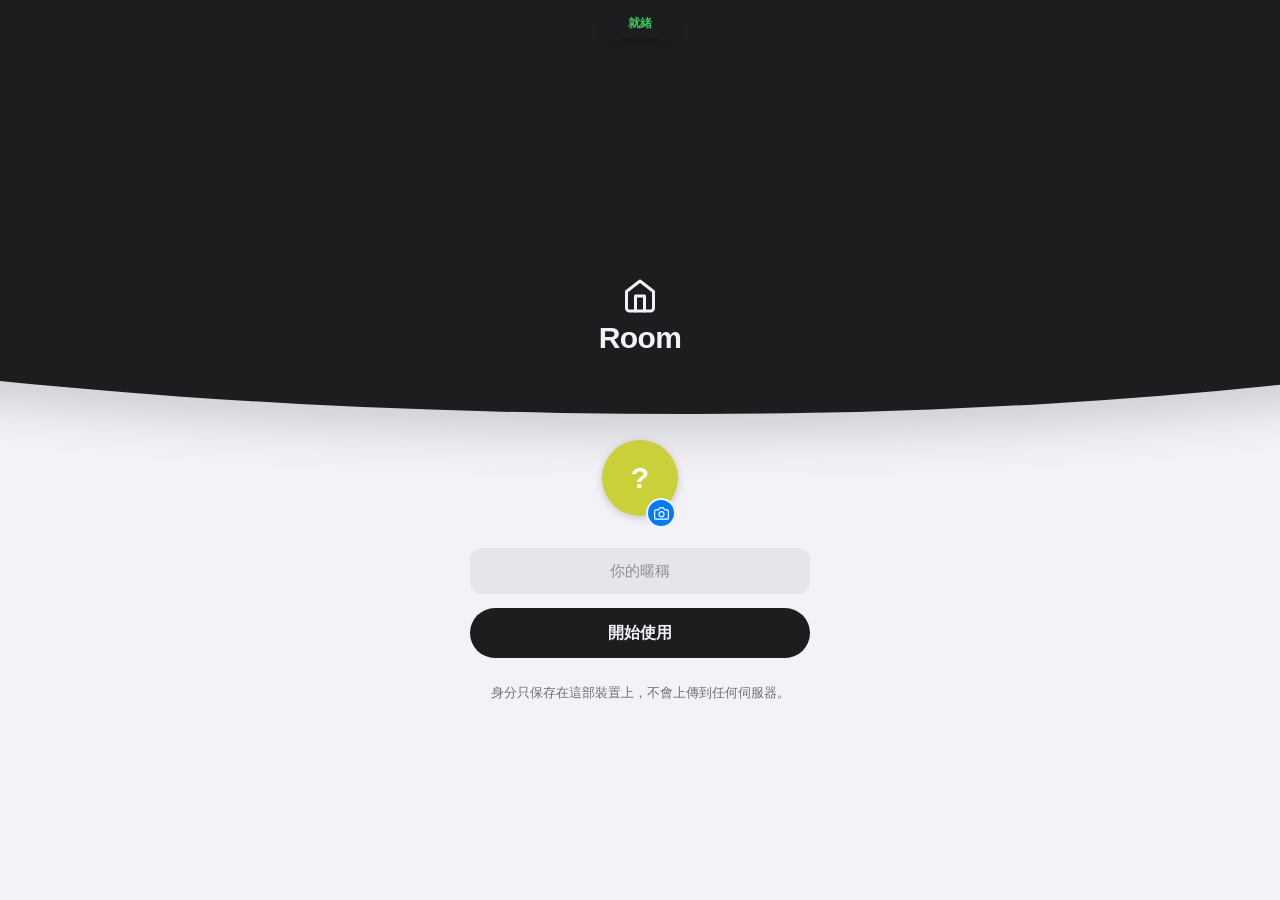
<file: public/index.html>
<!DOCTYPE html>
<html lang="zh-Hant">
<head>
  <meta charset="UTF-8">
  <meta name="viewport" content="width=device-width, initial-scale=1, viewport-fit=cover">
  <meta name="theme-color" content="#f5f6f8">
  <meta name="description" content="私密語音／螢幕分享房間：房間碼＋密碼加入，WebRTC 點對點加密，支援文字聊天與檔案傳送">
  <title>Room — 私密語音・螢幕分享・文字聊天</title>
  <link rel="icon" href="data:image/svg+xml,<svg xmlns='http://www.w3.org/2000/svg' viewBox='0 0 100 100'><text y='.9em' font-size='90'>🏠</text></svg>">
  <link rel="stylesheet" href="./css/style.css?v=20261023">
</head>
<body>

  <!-- SVG 圖示（feather 風格描邊，跟隨 currentColor） -->
  <svg xmlns="http://www.w3.org/2000/svg" style="display:none" aria-hidden="true">
    <symbol id="i-home" viewBox="0 0 24 24"><path d="M3 9l9-7 9 7v11a2 2 0 0 1-2 2H5a2 2 0 0 1-2-2z"/><polyline points="9 22 9 12 15 12 15 22"/></symbol>
    <symbol id="i-shield" viewBox="0 0 24 24"><path d="M12 22s8-4 8-10V5l-8-3-8 3v7c0 6 8 10 8 10z"/><polyline points="9 11.5 11.2 13.7 15.5 9.5"/></symbol>
    <symbol id="i-zap" viewBox="0 0 24 24"><polygon points="13 2 3 14 12 14 11 22 21 10 12 10 13 2"/></symbol>
    <symbol id="i-chat" viewBox="0 0 24 24"><path d="M21 15a2 2 0 0 1-2 2H7l-4 4V5a2 2 0 0 1 2-2h14a2 2 0 0 1 2 2z"/></symbol>
    <symbol id="i-mic" viewBox="0 0 24 24"><path d="M12 1a3 3 0 0 0-3 3v8a3 3 0 0 0 6 0V4a3 3 0 0 0-3-3z"/><path d="M19 10v2a7 7 0 0 1-14 0v-2"/><line x1="12" y1="19" x2="12" y2="23"/></symbol>
    <symbol id="i-mic-off" viewBox="0 0 24 24"><line x1="1" y1="1" x2="23" y2="23"/><path d="M9 9v3a3 3 0 0 0 5.12 2.12M15 9.34V4a3 3 0 0 0-5.94-.6"/><path d="M17 16.95A7 7 0 0 1 5 12v-2m14 0v2a7 7 0 0 1-.11 1.23"/><line x1="12" y1="19" x2="12" y2="23"/></symbol>
    <symbol id="i-screen" viewBox="0 0 24 24"><rect x="2" y="3" width="20" height="14" rx="2" ry="2"/><line x1="8" y1="21" x2="16" y2="21"/><line x1="12" y1="17" x2="12" y2="21"/></symbol>
    <symbol id="i-leave" viewBox="0 0 24 24"><path d="M9 21H5a2 2 0 0 1-2-2V5a2 2 0 0 1 2-2h4"/><polyline points="16 17 21 12 16 7"/><line x1="21" y1="12" x2="9" y2="12"/></symbol>
    <symbol id="i-settings" viewBox="0 0 24 24"><line x1="4" y1="21" x2="4" y2="14"/><line x1="4" y1="10" x2="4" y2="3"/><line x1="12" y1="21" x2="12" y2="12"/><line x1="12" y1="8" x2="12" y2="3"/><line x1="20" y1="21" x2="20" y2="16"/><line x1="20" y1="12" x2="20" y2="3"/><line x1="1" y1="14" x2="7" y2="14"/><line x1="9" y1="8" x2="15" y2="8"/><line x1="17" y1="16" x2="23" y2="16"/></symbol>
    <symbol id="i-copy" viewBox="0 0 24 24"><rect x="9" y="9" width="13" height="13" rx="2" ry="2"/><path d="M5 15H4a2 2 0 0 1-2-2V4a2 2 0 0 1 2-2h9a2 2 0 0 1 2 2v1"/></symbol>
    <symbol id="i-users" viewBox="0 0 24 24"><path d="M17 21v-2a4 4 0 0 0-4-4H5a4 4 0 0 0-4 4v2"/><circle cx="9" cy="7" r="4"/><path d="M23 21v-2a4 4 0 0 0-3-3.87"/><path d="M16 3.13a4 4 0 0 1 0 7.75"/></symbol>
    <symbol id="i-clip" viewBox="0 0 24 24"><path d="M21.44 11.05l-9.19 9.19a6 6 0 0 1-8.49-8.49l9.19-9.19a4 4 0 0 1 5.66 5.66l-9.2 9.19a2 2 0 0 1-2.83-2.83l8.49-8.48"/></symbol>
    <symbol id="i-send" viewBox="0 0 24 24"><line x1="22" y1="2" x2="11" y2="13"/><polygon points="22 2 15 22 11 13 2 9 22 2"/></symbol>
    <symbol id="i-download" viewBox="0 0 24 24"><path d="M21 15v4a2 2 0 0 1-2 2H5a2 2 0 0 1-2-2v-4"/><polyline points="7 10 12 15 17 10"/><line x1="12" y1="15" x2="12" y2="3"/></symbol>
    <symbol id="i-x" viewBox="0 0 24 24"><line x1="18" y1="6" x2="6" y2="18"/><line x1="6" y1="6" x2="18" y2="18"/></symbol>
    <symbol id="i-file" viewBox="0 0 24 24"><path d="M14 2H6a2 2 0 0 0-2 2v16a2 2 0 0 0 2 2h12a2 2 0 0 0 2-2V8z"/><polyline points="14 2 14 8 20 8"/><line x1="16" y1="13" x2="8" y2="13"/><line x1="16" y1="17" x2="8" y2="17"/></symbol>
    <symbol id="i-image" viewBox="0 0 24 24"><rect x="3" y="3" width="18" height="18" rx="2" ry="2"/><circle cx="8.5" cy="8.5" r="1.5"/><polyline points="21 15 16 10 5 21"/></symbol>
    <symbol id="i-maximize" viewBox="0 0 24 24"><path d="M8 3H5a2 2 0 0 0-2 2v3m18 0V5a2 2 0 0 0-2-2h-3m0 18h3a2 2 0 0 0 2-2v-3M3 16v3a2 2 0 0 0 2 2h3"/></symbol>
    <symbol id="i-arrow-down" viewBox="0 0 24 24"><line x1="12" y1="5" x2="12" y2="19"/><polyline points="19 12 12 19 5 12"/></symbol>
    <symbol id="i-plus" viewBox="0 0 24 24"><line x1="12" y1="5" x2="12" y2="19"/><line x1="5" y1="12" x2="19" y2="12"/></symbol>
    <symbol id="i-login" viewBox="0 0 24 24"><path d="M15 3h4a2 2 0 0 1 2 2v14a2 2 0 0 1-2 2h-4"/><polyline points="10 17 15 12 10 7"/><line x1="15" y1="12" x2="3" y2="12"/></symbol>
    <symbol id="i-sun" viewBox="0 0 24 24"><circle cx="12" cy="12" r="4"/><line x1="12" y1="1" x2="12" y2="4"/><line x1="12" y1="20" x2="12" y2="23"/><line x1="4.2" y1="4.2" x2="6.3" y2="6.3"/><line x1="17.7" y1="17.7" x2="19.8" y2="19.8"/><line x1="1" y1="12" x2="4" y2="12"/><line x1="20" y1="12" x2="23" y2="12"/><line x1="4.2" y1="19.8" x2="6.3" y2="17.7"/><line x1="17.7" y1="6.3" x2="19.8" y2="4.2"/></symbol>
    <symbol id="i-moon" viewBox="0 0 24 24"><path d="M21 12.8A9 9 0 1 1 11.2 3a7 7 0 0 0 9.8 9.8z"/></symbol>
    <symbol id="i-user" viewBox="0 0 24 24"><path d="M20 21v-2a4 4 0 0 0-4-4H8a4 4 0 0 0-4 4v2"/><circle cx="12" cy="7" r="4"/></symbol>
    <symbol id="i-camera" viewBox="0 0 24 24"><path d="M23 19a2 2 0 0 1-2 2H3a2 2 0 0 1-2-2V8a2 2 0 0 1 2-2h4l2-3h6l2 3h4a2 2 0 0 1 2 2z"/><circle cx="12" cy="13" r="4"/></symbol>
  </svg>

  <!-- ================= 登入（身分識別）================= -->
  <div id="view-login" class="view">
    <div class="login-blob">
      <svg class="ico"><use href="#i-home"/></svg>
      <span class="login-word">Room</span>
    </div>
    <div class="login-card">

      <div id="login-known" class="hidden">
        <div id="login-avatar" class="avatar-circle login-avatar"></div>
        <p class="login-hello">歡迎回來，<b id="login-name"></b></p>
        <button id="btn-login-continue" class="login-pill login-big btn-morph">
          <span class="btn-label">以 <span id="login-name2"></span> 繼續</span>
          <span class="btn-spinner" aria-hidden="true"><i></i></span>
        </button>
        <button id="btn-login-other" class="ghost login-big">使用其他身分</button>
      </div>

      <div id="login-create" class="hidden">
        <button id="login-avatar-btn" class="login-avatar-btn" title="選擇頭像" aria-label="選擇頭像">
          <span id="login-new-avatar" class="avatar-circle login-avatar"></span>
          <span class="login-camera"><svg class="ico"><use href="#i-camera"/></svg></span>
        </button>
        <input type="file" id="login-avatar-file" accept="image/*" hidden>
        <input id="login-nickname" maxlength="20" placeholder="你的暱稱" autocomplete="nickname">
        <button id="btn-login-start" class="login-pill login-big btn-morph">
          <span class="btn-label">開始使用</span>
          <span class="btn-spinner" aria-hidden="true"><i></i></span>
        </button>
      </div>

      <p class="login-foot muted small">身分只保存在這部裝置上，不會上傳到任何伺服器。</p>
    </div>
  </div>

  <!-- ================= 大廳 ================= -->
  <div id="view-lobby" class="view hidden">
    <div class="login-blob lobby-blob">
      <svg class="ico"><use href="#i-home"/></svg>
      <span class="login-word">Room</span>
      <p class="lobby-tagline">私密語音・螢幕分享・文字聊天</p>
    </div>
    <div class="hdr-actions">
      <button class="profile-chip" title="個人中心" aria-label="個人中心">
        <span class="avatar-circle chip-avatar"></span>
      </button>
      <button class="ctl-icon theme-toggle" title="切換深淺色" aria-label="切換深淺色">
        <svg class="ico icon-sun"><use href="#i-sun"/></svg>
        <svg class="ico icon-moon"><use href="#i-moon"/></svg>
      </button>
    </div>

    <main class="cards">
      <section class="card">
        <div class="card-head">
          <span class="card-ico"><svg class="ico"><use href="#i-plus"/></svg></span>
          <h2>建立房間</h2>
        </div>
        <label for="create-name">房間名稱</label>
        <input id="create-name" maxlength="40" placeholder="例如：週末遊戲團" autocomplete="off">
        <label for="create-password">密碼</label>
        <input id="create-password" type="password" maxlength="64" placeholder="至少 4 字" autocomplete="new-password">
        <button id="btn-create" class="primary">建立房間</button>
        <p class="muted small">建立後產生 6 位房間碼，連同密碼分享給朋友。</p>
      </section>

      <section class="card">
        <div class="card-head">
          <span class="card-ico"><svg class="ico"><use href="#i-login"/></svg></span>
          <h2>加入房間</h2>
        </div>
        <label for="join-code">房間碼</label>
        <input id="join-code" maxlength="6" placeholder="6 位英數" autocomplete="off" class="code-input">
        <label for="join-password">密碼</label>
        <input id="join-password" type="password" maxlength="64" placeholder="房主設定的密碼" autocomplete="current-password">
        <button id="btn-join" class="primary">加入房間</button>
        <p class="muted small">房間碼與密碼都正確才能進入。</p>
      </section>
    </main>

    <footer class="lobby-foot muted small">語音與畫面全程 WebRTC 點對點傳輸，不經過伺服器；聊天訊息與檔案也只在成員之間直接傳送。</footer>
  </div>

  <!-- ================= 房間 ================= -->
  <div id="view-room" class="view hidden">
    <header class="room-header">
      <div class="rh-left">
        <button id="btn-leave" class="ctl-icon danger" title="離開房間" aria-label="離開房間"><svg class="ico"><use href="#i-leave"/></svg></button>
        <div class="rh-title">
          <div class="room-title-line">
            <span id="room-name" class="room-name"></span>
            <span id="owner-badge" class="badge badge-owner hidden">房主</span>
          </div>
          <div class="room-sub">
            <code id="room-code"></code>
            <button id="btn-copy-code" class="linkish">複製</button>
            <span class="dot">·</span>
            <span id="participant-count"></span>
          </div>
        </div>
      </div>
      <div class="rh-right">
        <button class="profile-chip" title="個人中心" aria-label="個人中心">
          <span class="avatar-circle chip-avatar"></span>
        </button>
        <button class="ctl-icon theme-toggle" title="切換深淺色" aria-label="切換深淺色">
          <svg class="ico icon-sun"><use href="#i-sun"/></svg>
          <svg class="ico icon-moon"><use href="#i-moon"/></svg>
        </button>
        <button id="btn-settings" class="ctl-icon ghost hidden" title="房間設定" aria-label="房間設定"><svg class="ico"><use href="#i-settings"/></svg></button>
      </div>
    </header>

    <div class="room-body">
      <div class="stage">
        <p class="hint">角標顯示實際解析度與幀率。Safari 螢幕擷取上限約 30fps，建議用 Chrome 分享。雙擊畫面可全螢幕。</p>
        <main id="tiles" class="tiles"></main>
      </div>

      <!-- 文字聊天側欄 -->
      <aside id="chat-panel" class="chat-panel" aria-label="文字聊天">
        <header class="chat-head">
          <span class="chat-head-ico"><svg class="ico"><use href="#i-chat"/></svg></span>
          <span class="chat-head-title">聊天</span>
          <span id="chat-typing" class="chat-typing hidden"></span>
          <button id="btn-chat-close" class="ctl-icon ghost" title="收起聊天" aria-label="收起聊天"><svg class="ico"><use href="#i-x"/></svg></button>
        </header>
        <div id="chat-messages" class="chat-messages"></div>
        <button id="chat-jump" class="chat-jump hidden"><svg class="ico"><use href="#i-arrow-down"/></svg>新訊息</button>
        <div class="chat-inputbar">
          <input type="file" id="chat-file-input" multiple hidden>
          <button id="btn-chat-attach" class="ctl-icon ghost" title="傳送檔案" aria-label="傳送檔案"><svg class="ico"><use href="#i-clip"/></svg></button>
          <textarea id="chat-input" rows="1" placeholder="輸入訊息…" maxlength="2000"></textarea>
          <button id="btn-chat-send" class="send-btn" title="送出（Enter）" aria-label="送出訊息" disabled><svg class="ico"><use href="#i-send"/></svg></button>
        </div>
        <p class="chat-hint muted">Enter 送出・Shift+Enter 換行・可貼上或拖入圖片／檔案</p>
      </aside>
    </div>

    <div id="chat-scrim"></div>

    <!-- 底部控制坞 -->
    <div class="dock">
      <button id="btn-mic" class="dock-btn" title="開啟麥克風"><svg class="ico"><use href="#i-mic"/></svg><span class="ctl-label">開啟麥克風</span></button>
      <button id="btn-mute" class="dock-btn" title="靜音" disabled><svg class="ico"><use href="#i-mic-off"/></svg><span class="ctl-label">靜音</span></button>
      <span class="dock-sep"></span>
      <div class="quality">
        <select id="quality" aria-label="分享畫質">
          <option value="ultra">1080p・120fps</option>
          <option value="text">1080p・60fps</option>
          <option value="saver">720p・30fps</option>
        </select>
      </div>
      <button id="btn-screen" class="dock-btn" title="分享螢幕"><svg class="ico"><use href="#i-screen"/></svg><span class="ctl-label">分享螢幕</span></button>
      <span class="dock-sep"></span>
      <button id="btn-chat" class="dock-btn" title="聊天"><svg class="ico"><use href="#i-chat"/></svg><span class="ctl-label">聊天</span><span id="chat-unread" class="unread hidden"></span></button>
    </div>

    <div id="audios" class="hidden"></div>
  </div>

  <!-- ================= 個人中心彈窗 ================= -->
  <div id="modal-profile" class="modal hidden">
    <div class="modal-card">
      <div class="modal-head">
        <span class="card-ico"><svg class="ico"><use href="#i-user"/></svg></span>
        <h2>個人中心</h2>
      </div>
      <div class="profile-edit">
        <span id="profile-avatar-preview" class="avatar-circle small-avatar"></span>
        <div class="profile-edit-btns">
          <button id="btn-avatar-upload" class="ghost small-btn">上傳頭像</button>
          <button id="btn-avatar-remove" class="ghost small-btn">移除頭像</button>
        </div>
        <input type="file" id="avatar-file" accept="image/*" hidden>
      </div>
      <div id="avatar-crop" class="avatar-crop hidden">
        <div id="crop-stage" class="crop-stage" title="拖動調整頭像範圍">
          <canvas id="crop-canvas" width="240" height="240"></canvas>
          <div class="crop-ring"></div>
        </div>
        <div class="crop-zoom-row">
          <span class="muted small">縮放</span>
          <input type="range" id="crop-zoom" min="100" max="320" value="100">
        </div>
        <p class="muted small">拖動圖片、調整縮放，圓圈內就是最終頭像。</p>
      </div>
      <label for="profile-name">暱稱</label>
      <input id="profile-name" maxlength="20" placeholder="例如：小明" autocomplete="nickname">
      <p class="muted small">暱稱與頭像保存在這部裝置上，下次開啟自動帶入；頭像會同步顯示給房間成員。</p>
      <div class="modal-actions">
        <button id="btn-logout" class="danger-btn">登出</button>
        <span class="flex-spacer"></span>
        <button id="btn-profile-cancel" class="ghost">取消</button>
        <button id="btn-profile-save" class="primary">儲存</button>
      </div>
    </div>
  </div>

  <!-- ================= 房主設定彈窗 ================= -->
  <div id="modal-settings" class="modal hidden">
    <div class="modal-card">
      <div class="modal-head">
        <span class="card-ico"><svg class="ico"><use href="#i-settings"/></svg></span>
        <h2>房間設定</h2>
      </div>
      <label for="set-name">房間名稱</label>
      <input id="set-name" maxlength="40" autocomplete="off">
      <label for="set-password">新密碼</label>
      <input id="set-password" type="password" maxlength="64" placeholder="留空表示不修改" autocomplete="new-password">
      <p class="muted small">修改後新加入者需使用新密碼；房間碼不變，房內成員不受影響。</p>
      <div class="modal-actions">
        <button id="btn-settings-cancel" class="ghost">取消</button>
        <button id="btn-settings-save" class="primary">儲存</button>
      </div>
    </div>
  </div>

  <div id="conn-badge" class="conn-badge">連線中…</div>
  <div id="toasts"></div>

  <script src="./js/peerjs.min.js"></script>
  <script src="./js/app.js?v=20261023"></script>
</body>
</html>
</file>
<file: public/css/style.css>
/* ============================================================
   Room — Apple 設計語言（iOS 17 / macOS Sonoma 風格）
   系統字體・系統色・毛玻璃材質・iOS 分組背景
   淺色為預設；深色主題由 <html data-theme="dark"> 切換
============================================================ */
:root {
  color-scheme: light;
  --bg: #f2f2f7;                      /* systemGroupedBackground */
  --surface: #ffffff;
  --surface-2: rgba(120, 120, 128, .1);   /* systemFill */
  --surface-3: rgba(120, 120, 128, .16);
  --surface-2-solid: #e9e9ee;
  --hover-bg: rgba(120, 120, 128, .08);
  --line: rgba(60, 60, 67, .12);          /* separator */
  --line-soft: rgba(60, 60, 67, .08);
  --line-strong: rgba(60, 60, 67, .22);
  --line-stronger: rgba(60, 60, 67, .3);
  --ink: #1d1d1f;
  --muted: #6e6e73;                       /* secondaryLabel */
  --text-3: #8e8e93;                      /* systemGray */

  --accent: #007aff;                      /* systemBlue */
  --accent-soft: rgba(0, 122, 255, .1);
  --focus-ring: rgba(0, 122, 255, .22);
  --ok: #34c759;   --ok-bg: rgba(52, 199, 89, .12);   --ok-border: rgba(52, 199, 89, .38);
  --green: var(--ok);
  --err: #ff3b30;  --err-bg: rgba(255, 59, 48, .1);   --err-border: rgba(255, 59, 48, .4);
  --red: var(--err);
  --warn: #ff9500; --warn-bg: rgba(255, 149, 0, .12); --warn-border: rgba(255, 149, 0, .4);
  --amber: var(--warn);

  --overlay: rgba(0, 0, 0, .4);
  --material-light: rgba(255, 255, 255, .72);
  --material-dark: rgba(28, 28, 30, .72);
  --material: var(--material-light);
  --blur: saturate(180%) blur(20px);

  --radius: 16px;
  --radius-sm: 10px;
  --shadow: 0 1px 2px rgba(0, 0, 0, .04), 0 6px 20px rgba(0, 0, 0, .06);
  --shadow-lg: 0 20px 60px rgba(0, 0, 0, .22);
}

:root[data-theme="dark"] {
  color-scheme: dark;
  --bg: #000000;
  --surface: #1c1c1e;
  --surface-2: rgba(120, 120, 128, .24);
  --surface-3: rgba(120, 120, 128, .32);
  --surface-2-solid: #2c2c2e;
  --hover-bg: rgba(120, 120, 128, .2);
  --line: rgba(84, 84, 88, .4);
  --line-soft: rgba(84, 84, 88, .3);
  --line-strong: rgba(84, 84, 88, .55);
  --line-stronger: rgba(84, 84, 88, .65);
  --ink: #f5f5f7;
  --muted: #a1a1a6;
  --text-3: #7c7c80;

  --accent: #0a84ff;
  --accent-soft: rgba(10, 132, 255, .16);
  --focus-ring: rgba(10, 132, 255, .35);
  --ok: #30d158;   --ok-bg: rgba(48, 209, 88, .14);   --ok-border: rgba(48, 209, 88, .4);
  --err: #ff453a;  --err-bg: rgba(255, 69, 58, .14);  --err-border: rgba(255, 69, 58, .42);
  --warn: #ff9f0a; --warn-bg: rgba(255, 159, 10, .14); --warn-border: rgba(255, 159, 10, .42);

  --overlay: rgba(0, 0, 0, .55);
  --material: var(--material-dark);

  --shadow: 0 4px 16px rgba(0, 0, 0, .4);
  --shadow-lg: 0 24px 64px rgba(0, 0, 0, .6);
}

* { box-sizing: border-box; }

html, body {
  margin: 0;
  padding: 0;
  min-height: 100%;
  overflow-x: hidden; /* blob 寬於視窗，橫向一律裁切 */
  color: var(--ink);
  font-family: -apple-system, BlinkMacSystemFont, "SF Pro Text", "SF Pro Display", "Segoe UI", "PingFang TC", "Noto Sans TC", "Microsoft JhengHei", sans-serif;
  font-size: 15px;
  line-height: 1.47;
  /* 房間頁整晚都在播放 1080p 視訊：底色保持純色，大面積不用濾鏡 */
  background: var(--bg);
  -webkit-font-smoothing: antialiased;
  font-variant-numeric: tabular-nums;
}

::selection { background: rgba(0, 122, 255, .25); }
:root[data-theme="dark"] ::selection { background: rgba(10, 132, 255, .35); }

*::-webkit-scrollbar { width: 8px; height: 8px; }
*::-webkit-scrollbar-track { background: transparent; }
*::-webkit-scrollbar-thumb { background: var(--line-strong); border-radius: 8px; border: 2px solid transparent; background-clip: padding-box; }
*::-webkit-scrollbar-thumb:hover { background: var(--text-3); background-clip: padding-box; }
* { scrollbar-width: thin; scrollbar-color: var(--line-strong) transparent; }

:focus-visible { outline: none; box-shadow: 0 0 0 4px var(--focus-ring); border-radius: 10px; }

.hidden { display: none !important; }
.muted { color: var(--muted); }
.small { font-size: 12.5px; }

h1 { font-size: 26px; margin: 0; font-weight: 700; letter-spacing: -.02em; }
h2 { font-size: 15px; font-weight: 600; margin: 0; color: var(--ink); letter-spacing: -.01em; }

/* ---------- 圖示 ---------- */
.ico {
  width: 1.1em;
  height: 1.1em;
  flex: none;
  stroke: currentColor;
  fill: none;
  stroke-width: 2;
  stroke-linecap: round;
  stroke-linejoin: round;
  vertical-align: -0.18em;
}

/* ---------- 表單（iOS 填充式欄位：無邊框） ---------- */
input, select, textarea {
  width: 100%;
  padding: 11px 13px;
  border-radius: 12px;
  border: 1px solid transparent;
  background: var(--surface-2);
  color: var(--ink);
  font: inherit;
  font-size: 15px;
  outline: none;
  transition: background .2s ease, box-shadow .2s ease;
}
input:hover, textarea:hover { background: var(--surface-3); }
input:focus, select:focus, textarea:focus {
  background: var(--surface);
  border-color: transparent;
  box-shadow: 0 0 0 4px var(--focus-ring);
}
:root[data-theme="dark"] input:focus,
:root[data-theme="dark"] select:focus,
:root[data-theme="dark"] textarea:focus { background: var(--surface-2); }
input::placeholder, textarea::placeholder { color: var(--text-3); }

label {
  display: block;
  font-size: 13px;
  font-weight: 500;
  color: var(--muted);
  margin: 13px 0 6px;
}

button {
  font: inherit;
  font-size: 15px;
  font-weight: 500;
  padding: 10px 18px;
  background: var(--surface-2);
  color: var(--ink);
  border: none;
  border-radius: 12px;
  cursor: pointer;
  transition: background .18s ease, color .18s ease, transform .1s ease-out, box-shadow .25s ease;
}
button:hover:not(:disabled) { background: var(--surface-3); }
button:active:not(:disabled) { transform: scale(.97); }
button:disabled { opacity: .4; cursor: not-allowed; transform: none; }

button.primary {
  background: var(--ink);
  color: var(--bg);
  font-weight: 600;
}
button.primary:hover:not(:disabled) { background: var(--ink); filter: brightness(1.25); }
:root[data-theme="dark"] button.primary:hover:not(:disabled) { filter: brightness(.92); }

button.ghost { background: transparent; }
button.ghost:hover:not(:disabled) { background: var(--surface-2); }
button.active {
  background: var(--accent-soft);
  color: var(--accent);
}

.icon-btn,
.ctl-icon {
  display: inline-flex;
  align-items: center;
  justify-content: center;
  width: 36px;
  height: 36px;
  padding: 0;
  border-radius: 50%;
  background: var(--surface-2);
  border: none;
  color: var(--muted);
  font-size: 18px;
  flex-shrink: 0;
}
.ctl-icon:hover:not(:disabled) { color: var(--ink); background: var(--surface-3); }
.ctl-icon.danger { color: #fff; background: var(--err); }
.ctl-icon.danger:hover:not(:disabled) { color: #fff; background: var(--err); filter: brightness(1.08); }

/* 主題切換 */
.theme-toggle { position: relative; }
:root[data-theme="dark"] .icon-sun { display: none; }
:root:not([data-theme="dark"]) .icon-moon { display: none; }

.linkish {
  background: none;
  border: none;
  padding: 0;
  color: var(--accent);
  font-size: 13px;
  font-weight: 500;
  cursor: pointer;
}
.linkish:hover { text-decoration: underline; background: none; }

code {
  background: var(--surface-2);
  border: none;
  border-radius: 8px;
  padding: 2px 9px;
  font-family: ui-monospace, "SF Mono", SFMono-Regular, Menlo, monospace;
  font-size: 13px;
  letter-spacing: 1.5px;
  font-weight: 600;
}

.badge {
  display: inline-block;
  font-size: 12px;
  font-weight: 600;
  border-radius: 999px;
  padding: 3px 10px;
  background: var(--surface-2);
  color: var(--muted);
}
.badge-owner { color: var(--warn); background: var(--warn-bg); }

/* ================= 大廳 ================= */
#view-lobby {
  max-width: 720px;
  margin: 0 auto;
  padding: 0 20px 64px;
}

.hdr-actions {
  position: fixed;
  top: 14px;
  right: 16px;
  z-index: 30;
  display: flex;
  align-items: center;
  gap: 8px;
}

.feature-row {
  position: relative;
  z-index: 2;
  display: flex;
  justify-content: center;
  flex-wrap: wrap;
  gap: 8px;
  margin: -34px 0 34px;
}
.chip {
  background: var(--material);
  backdrop-filter: var(--blur);
  -webkit-backdrop-filter: var(--blur);
}
.chip {
  display: inline-flex;
  align-items: center;
  gap: 5px;
  font-size: 13px;
  font-weight: 500;
  color: var(--muted);
  background: var(--surface);
  border: none;
  border-radius: 999px;
  padding: 6px 13px;
  box-shadow: var(--shadow);
}
.chip .ico { width: 14px; height: 14px; color: var(--accent); }

.nickname-row { max-width: 380px; margin: 0 auto 16px; }
.nickname-row label { margin-top: 0; }

/* ---------- 個人中心入口（右上角頭像膠囊） ---------- */
.hdr-actions { position: absolute; right: 0; top: 2px; display: flex; align-items: center; gap: 8px; }
.profile-chip {
  width: 40px;
  height: 40px;
  padding: 0;
  border-radius: 50%;
  background: var(--surface);
  box-shadow: var(--shadow);
  display: inline-flex;
  align-items: center;
  justify-content: center;
  overflow: hidden;
}
.profile-chip .chip-avatar { width: 34px; height: 34px; font-size: 14px; box-shadow: none; }

.danger-btn { background: var(--err-bg); color: var(--err); font-weight: 600; }
.danger-btn:hover:not(:disabled) { background: var(--err-border); }
.flex-spacer { flex: 1; }

/* ---------- 登入（身分識別） ---------- */
#view-login {
  min-height: 100vh;
  min-height: 100dvh;
  display: flex;
  flex-direction: column;
  align-items: center;
  overflow: hidden;
  position: relative;
}
.login-card {
  width: min(340px, 92vw);
  text-align: center;
  padding: 12px 0 0;
}
/* 有機 blob：從頂部垂下的品牌形狀，持續變形呼吸（參考 SLATE 登入頭部） */
.login-blob {
  flex: none;
  width: 200vw;
  margin-inline: calc((100% - 200vw) / 2);
  height: clamp(320px, 46vh, 480px);
  transition: background .35s ease, color .35s ease, box-shadow .35s ease;
  display: flex;
  flex-direction: column;
  align-items: center;
  justify-content: flex-end;
  gap: 2px;
  padding-bottom: clamp(30px, 6vh, 56px);
  color: var(--bg);
  background: var(--ink);
  border-radius: 0 0 48% 52% / 0 0 58% 55%;
  box-shadow: 0 18px 50px rgba(0, 0, 0, .16);
  animation: login-blob-breathe 9s ease-in-out infinite;
}
.login-blob .ico { width: 36px; height: 36px; }
.login-word { font-size: 30px; font-weight: 700; letter-spacing: -.02em; }
@keyframes login-blob-breathe {
  0%, 100% { border-radius: 0 0 48% 52% / 0 0 58% 55%; }
  50% { border-radius: 0 0 43% 57% / 0 0 50% 64%; }
}
.login-card {
  width: min(340px, 92vw);
  text-align: center;
  margin-top: 26px;
  padding: 0;
}

/* 錯峰入場 */
#view-login:not(.hidden) .login-avatar { animation: rise-in .45s var(--ease-out) .08s backwards; }
#view-login:not(.hidden) .login-hello { animation: rise-in .45s var(--ease-out) .12s backwards; }
#view-login:not(.hidden) .login-big { animation: rise-in .45s var(--ease-out) .16s backwards; }
#view-login:not(.hidden) .login-avatar-btn { animation: rise-in .45s var(--ease-out) .08s backwards; }
#view-login:not(.hidden) #login-create input { animation: rise-in .45s var(--ease-out) .14s backwards; }
#view-login:not(.hidden) .login-foot { animation: rise-in .45s var(--ease-out) .24s backwards; }

/* 登入按鈕變形：文字淡出 → 收縮成膠囊 + 彈跳圓點 */
.btn-morph { position: relative; overflow: hidden; transition: width .4s var(--ease-out), background .2s ease; }
.btn-morph .btn-label { display: inline-block; transition: opacity .18s ease, transform .18s ease; }
.btn-morph .btn-dots {
  position: absolute;
  inset: 0;
  display: flex;
  align-items: center;
  justify-content: center;
  gap: 5px;
  opacity: 0;
  transition: opacity .25s ease .12s;
}
.btn-morph.loading {
  width: 52px !important;
  margin-inline: auto;   /* 從中心向內縮小，而不是往左縮 */
  border-radius: 999px;  /* 全程恆定膠囊圓角：中間過程是膠囊，不會出現橢圓 */
  pointer-events: none;
}
.btn-morph.loading .btn-label { position: absolute; opacity: 0; transform: translateY(-5px); }
.btn-morph .btn-spinner {
  position: absolute;
  inset: 0;
  display: flex;
  align-items: center;
  justify-content: center;
  opacity: 0;
  transition: opacity .2s ease .14s;
}
.btn-morph.loading .btn-spinner { opacity: 1; }
.btn-spinner i {
  width: 22px;
  height: 22px;
  border-radius: 50%;
  border: 3px solid transparent;
  border-top-color: currentColor;
  border-left-color: currentColor;
  opacity: .9;
  animation: spin-ring .8s linear infinite;
}
@keyframes spin-ring { to { transform: rotate(360deg); } }

.login-avatar {
  width: 96px;
  height: 96px;
  font-size: 38px;
  margin: 0 auto 14px;
  box-shadow: 0 0 0 6px var(--surface), 0 8px 28px rgba(0, 0, 0, .16);
}
.login-hello { font-size: 17px; color: var(--muted); margin: 0 0 20px; }
.login-hello b { color: var(--ink); font-weight: 600; }

.login-big { display: block; width: 100%; padding: 13px 18px; font-size: 16px; font-weight: 600; margin-top: 10px; border-radius: 999px; }
.login-pill { background: var(--ink); color: var(--bg); }
.login-pill:hover:not(:disabled) { background: var(--ink); filter: brightness(1.25); }
:root[data-theme="dark"] .login-pill:hover:not(:disabled) { filter: brightness(.92); }
.login-pill .btn-dots i { background: var(--bg); }

.login-avatar-btn {
  position: relative;
  display: inline-block;
  padding: 0;
  border: none;
  background: none;
  border-radius: 50%;
}
.login-avatar-btn:active { transform: scale(.97); }
.login-camera {
  position: absolute;
  right: 2px;
  bottom: 2px;
  width: 30px;
  height: 30px;
  border-radius: 50%;
  display: flex;
  align-items: center;
  justify-content: center;
  color: #fff;
  background: var(--accent);
  border: 2.5px solid var(--bg);
}
.login-camera .ico { width: 15px; height: 15px; }
#login-create input { text-align: center; margin-top: 18px; }
#login-create .login-big { margin-top: 14px; }

.login-foot { margin-top: 26px; }

/* 圖片頭像模式（letter 頭像仍用 --h 色相） */
.avatar-circle, .msg-avatar { background-size: cover; background-position: center; }
.avatar-circle.avatar-img, .msg-avatar.avatar-img { font-size: 0; }

/* 個人中心彈窗 */
.profile-edit { display: flex; align-items: center; gap: 14px; margin-top: 8px; }
.profile-edit-btns { display: flex; flex-direction: column; gap: 8px; }
.small-btn { padding: 7px 12px; font-size: 13px; }

/* ---------- 頭像裁剪選框 ---------- */
.avatar-crop { margin-top: 14px; animation: rise-in .3s var(--ease-out); }
.crop-stage {
  position: relative;
  width: 240px;
  height: 240px;
  margin: 0 auto;
  border-radius: 50%;
  overflow: hidden;
  cursor: grab;
  touch-action: none;
  background: var(--surface-2-solid);
}
.crop-stage:active { cursor: grabbing; }
.crop-stage canvas { width: 100%; height: 100%; display: block; }
/* 圓形選框：圈外壓暗，圈內即最終頭像 */
.crop-ring {
  position: absolute;
  left: 50%;
  top: 50%;
  width: 190px;
  height: 190px;
  transform: translate(-50%, -50%);
  border-radius: 50%;
  border: 2px solid rgba(255, 255, 255, .95);
  box-shadow: 0 0 0 9999px rgba(0, 0, 0, .48);
  pointer-events: none;
}
.crop-zoom-row {
  display: flex;
  align-items: center;
  gap: 10px;
  margin: 12px auto 0;
  max-width: 240px;
}
.crop-zoom-row input[type="range"] { flex: 1; accent-color: var(--accent); padding: 0; border: none; background: transparent; }
.avatar-crop .small { text-align: center; margin-top: 8px; }

.cards { display: grid; grid-template-columns: 1fr 1fr; gap: 14px; }
@media (max-width: 640px) { .cards { grid-template-columns: 1fr; } }

.card {
  background: var(--material);
  backdrop-filter: var(--blur);
  -webkit-backdrop-filter: var(--blur);
  border-radius: var(--radius);
  padding: 20px;
  box-shadow: var(--shadow);
}
.card button.primary { width: 100%; margin-top: 18px; }
.card .small { margin: 11px 0 0; color: var(--muted); }

.card-head { display: flex; align-items: center; gap: 10px; margin-bottom: 6px; }
.card-ico {
  display: inline-flex;
  align-items: center;
  justify-content: center;
  width: 34px;
  height: 34px;
  border-radius: 9px;
  color: var(--accent);
  background: var(--accent-soft);
  flex: none;
}
.card-ico .ico { width: 17px; height: 17px; }

.code-input {
  text-transform: uppercase;
  font-family: ui-monospace, "SF Mono", Menlo, monospace;
  letter-spacing: 8px;
  text-align: center;
  font-weight: 600;
  font-size: 19px;
}
.code-input::placeholder { letter-spacing: 8px; }

.lobby-blob { height: clamp(250px, 32vh, 380px); }
.lobby-tagline { color: var(--bg); opacity: .72; font-size: 14px; margin: 4px 0 10px; }
#view-lobby .cards { position: relative; z-index: 2; margin-top: -40px; }
.lobby-foot { text-align: center; margin-top: 24px; }

/* ================= 房間 ================= */
#view-room {
  height: 100vh;
  height: 100dvh;
  display: flex;
  flex-direction: column;
  overflow: hidden;
}

.room-header {
  display: flex;
  align-items: center;
  justify-content: space-between;
  gap: 14px;
  padding: 9px 14px;
  min-height: 60px;
  background: var(--ink);
  color: var(--bg);
  border-bottom: none;
  position: relative;
  z-index: 20;
  flex: none;
}
.room-header .room-name { color: var(--bg); }
.room-header .room-sub { color: rgba(255, 255, 255, .64); }
:root[data-theme="dark"] .room-header .room-sub { color: rgba(0, 0, 0, .55); }
.room-header code { background: rgba(255, 255, 255, .14); color: var(--bg); border: none; }
:root[data-theme="dark"] .room-header code { background: rgba(0, 0, 0, .18); }
.room-header .linkish { color: var(--bg); }
.room-header .ctl-icon { background: rgba(255, 255, 255, .12); color: var(--bg); }
:root[data-theme="dark"] .room-header .ctl-icon { background: rgba(0, 0, 0, .12); }
.room-header .ctl-icon:hover:not(:disabled) { background: rgba(255, 255, 255, .22); }
.room-header .profile-chip { box-shadow: 0 0 0 2px rgba(255, 255, 255, .35); }
:root[data-theme="dark"] .room-header .profile-chip { box-shadow: 0 0 0 2px rgba(0, 0, 0, .3); }
.rh-left { display: flex; align-items: center; gap: 12px; min-width: 0; }
.rh-title { min-width: 0; }
.room-title-line { display: flex; align-items: center; gap: 10px; min-width: 0; }
.room-name { font-size: 16px; font-weight: 600; letter-spacing: -.01em; overflow: hidden; text-overflow: ellipsis; white-space: nowrap; }
.room-sub { font-size: 12.5px; color: var(--muted); display: flex; align-items: center; gap: 7px; min-width: 0; }
.room-sub .dot { opacity: .5; }
.rh-right { display: flex; align-items: center; gap: 8px; }

.room-body { flex: 1; display: flex; min-height: 0; overflow: hidden; }

.stage {
  flex: 1;
  min-width: 0;
  overflow-y: auto;
  display: flex;
  flex-direction: column;
  padding-bottom: 118px; /* 讓底部控制塢不蓋住磚塊 */
}

.hint {
  margin: 0;
  padding: 10px 20px 0;
  font-size: 12.5px;
  color: var(--text-3);
}

.tiles {
  flex: 1;
  display: grid;
  gap: 14px;
  grid-template-columns: repeat(auto-fit, minmax(330px, 1fr));
  grid-auto-flow: dense;
  padding: 14px 20px 10px;
  align-content: start;
}

/* 影片磚：圓角大卡，影片即焦點 */
.tile {
  position: relative;
  aspect-ratio: 16 / 9;
  background: var(--surface);
  border-radius: var(--radius);
  padding: 8px;
  box-shadow: var(--shadow);
  overflow: hidden;
  transition: box-shadow .3s ease;
}
.tile.has-video { grid-column: span 2; }

.tile video {
  width: 100%;
  height: 100%;
  object-fit: contain;
  background: #000;
  border-radius: calc(var(--radius) - 8px);
  display: block;
}
.tile video.hidden { display: none; }

.tile-avatar {
  position: absolute;
  inset: 8px;
  display: flex;
  align-items: center;
  justify-content: center;
  background: var(--surface-2-solid);
  border-radius: calc(var(--radius) - 8px);
  user-select: none;
}
.tile.has-video .tile-avatar { display: none; }

.avatar-circle {
  width: 76px;
  height: 76px;
  border-radius: 50%;
  display: flex;
  align-items: center;
  justify-content: center;
  font-size: 30px;
  font-weight: 600;
  color: #fff;
  background-color: hsl(var(--h, 210) 62% 52%); /* 頭像色相是畫面上少數的彩色元素 */
  background-size: cover;
  background-position: center;
  box-shadow: 0 2px 8px rgba(0, 0, 0, .18);
}

.tile-waiting {
  position: absolute;
  inset: 8px;
  display: flex;
  align-items: center;
  justify-content: center;
  color: var(--text-3);
  font-size: 13.5px;
  gap: 8px;
}

/* 影片上的懸浮標籤：影片恆為黑底，用半透明淺色片 */
.tile-top {
  position: absolute;
  top: 18px;
  left: 18px;
  right: 18px;
  display: flex;
  justify-content: space-between;
  align-items: flex-start;
  gap: 8px;
  pointer-events: none;
}
.tile-top .badge { background: rgba(255, 255, 255, .92); color: var(--ink); }
:root[data-theme="dark"] .tile-top .badge { background: rgba(44, 44, 46, .82); color: var(--ink); }
.tile-top .badge-owner { color: var(--warn); background: rgba(255, 255, 255, .92); }
:root[data-theme="dark"] .tile-top .badge-owner { background: rgba(44, 44, 46, .82); }
.badge-stats {
  font-family: ui-monospace, "SF Mono", Menlo, monospace;
  font-size: 11.5px;
  font-weight: 500;
}
.badge-stats.warn { color: var(--warn) !important; }

.tile-top-right { display: flex; align-items: center; gap: 6px; pointer-events: none; }

.tile-bottom {
  position: absolute;
  left: 8px;
  right: 8px;
  bottom: 8px;
  display: flex;
  align-items: center;
  justify-content: space-between;
  gap: 10px;
  padding: 26px 12px 10px;
  border-radius: 0 0 calc(var(--radius) - 8px) calc(var(--radius) - 8px);
  background: linear-gradient(transparent, rgba(0, 0, 0, .55));
  pointer-events: none;
}
.tile-namerow { display: flex; align-items: center; gap: 8px; min-width: 0; }
.tile-name {
  font-weight: 600;
  font-size: 14px;
  color: #fff;
  overflow: hidden;
  text-overflow: ellipsis;
  white-space: nowrap;
  text-shadow: 0 1px 4px rgba(0, 0, 0, .4);
}
.tile-ico {
  display: inline-flex;
  font-size: 15px;
}
.tile-ico .ico { width: 15px; height: 15px; filter: drop-shadow(0 1px 3px rgba(0, 0, 0, .5)); }
.tile-ico.muted-ico { color: #ff9f9a; }
.tile-ico.screen-ico { color: #9ecbff; }
.tile-state { font-size: 12px; color: rgba(255, 255, 255, .85); text-shadow: 0 1px 3px rgba(0, 0, 0, .5); }
.tile-state.bad { color: #ff9f9a; }

.btn-fs {
  position: static;
  pointer-events: auto;
  display: inline-flex;
  align-items: center;
  justify-content: center;
  background: rgba(255, 255, 255, .92);
  color: var(--ink);
  border: none;
  border-radius: 999px;
  width: 30px;
  height: 30px;
  padding: 0;
  font-size: 14px;
}
:root[data-theme="dark"] .btn-fs { background: rgba(44, 44, 46, .82); color: var(--ink); }
.btn-fs:hover:not(:disabled) { background: #fff; }
:root[data-theme="dark"] .btn-fs:hover:not(:disabled) { background: #3a3a3c; }
.tile-top-right { display: flex; align-items: center; gap: 6px; pointer-events: none; }
.tile-top-right .btn-fs { pointer-events: auto; }

/* ================= 聊天側欄 ================= */
.chat-panel {
  width: 380px;
  flex: none;
  display: flex;
  flex-direction: column;
  min-height: 0;
  background: var(--surface);
  border-left: 1px solid var(--line-soft);
  margin-right: -380px;
  transition: margin-right .28s cubic-bezier(.4, 0, .2, 1);
  position: relative;
  z-index: 25;
}
#view-room.chat-open .chat-panel { margin-right: 0; }

.chat-head {
  display: flex;
  align-items: center;
  gap: 9px;
  padding: 10px 12px;
  border-bottom: 1px solid var(--line-soft);
  flex: none;
}
.chat-head-ico { display: inline-flex; color: var(--accent); font-size: 17px; }
.chat-head-title { font-weight: 600; font-size: 15px; letter-spacing: -.01em; color: var(--ink); }
.chat-typing { font-size: 12px; color: var(--accent); margin-left: auto; margin-right: 6px; white-space: nowrap; overflow: hidden; text-overflow: ellipsis; }
.chat-typing.hidden + .ctl-icon { margin-left: auto; }
#btn-chat-close { margin-left: auto; }
.chat-typing:not(.hidden) ~ #btn-chat-close,
.chat-head .chat-typing:not(.hidden) { margin-left: 0; }
.chat-typing:not(.hidden) { animation: typing-pulse 1.4s ease-in-out infinite; }
@keyframes typing-pulse { 0%, 100% { opacity: .55; } 50% { opacity: 1; } }

.chat-messages {
  flex: 1;
  overflow-y: auto;
  padding: 14px 14px 6px;
  display: flex;
  flex-direction: column;
}

.msg { display: flex; gap: 9px; margin-top: 2px; }
.msg.grouped { margin-top: 1px; }
.msg.me { flex-direction: row-reverse; }

.msg-avatar {
  width: 30px;
  height: 30px;
  border-radius: 50%;
  display: flex;
  align-items: center;
  justify-content: center;
  font-size: 13px;
  font-weight: 600;
  color: #fff;
  background-color: hsl(var(--h, 210) 62% 52%);
  background-size: cover;
  background-position: center;
  flex: none;
  margin-top: 18px;
}

.msg-col { max-width: 82%; min-width: 0; display: flex; flex-direction: column; }
.msg.me .msg-col { align-items: flex-end; }

.msg-meta {
  display: flex;
  align-items: baseline;
  gap: 8px;
  font-size: 11.5px;
  color: var(--text-3);
  padding: 0 4px;
  margin: 10px 0 3px;
}
.msg-name { font-weight: 600; font-size: 12px; color: var(--muted); }

.bubble {
  padding: 8px 12px;
  border-radius: 16px;
  background: var(--surface-2);
  font-size: 15px;
  line-height: 1.45;
  white-space: pre-wrap;
  overflow-wrap: anywhere;
  width: fit-content;
  max-width: 100%;
}
.msg.me .bubble { background: var(--ink); color: var(--bg); }
.msg.them:not(.grouped) .bubble { border-bottom-left-radius: 5px; }
.msg.me:not(.grouped) .bubble { border-bottom-right-radius: 5px; }
.bubble a { color: inherit; font-weight: 600; }

.msg-sys {
  align-self: center;
  max-width: 90%;
  text-align: center;
  font-size: 12px;
  color: var(--text-3);
  background: var(--surface-2);
  border-radius: 999px;
  padding: 3px 12px;
  margin: 9px auto 3px;
}

/* 檔案卡片 */
.file-card {
  display: flex;
  align-items: center;
  gap: 11px;
  background: var(--surface);
  border: 1px solid var(--line-soft);
  border-radius: 14px;
  padding: 10px 12px;
  min-width: 230px;
  max-width: 100%;
  box-shadow: var(--shadow);
}
:root[data-theme="dark"] .file-card { background: var(--surface-2-solid); }
.msg.me .file-card { background: rgba(255, 255, 255, .16); border-color: rgba(255, 255, 255, .25); box-shadow: none; }
:root[data-theme="dark"] .msg.me .file-card { background: rgba(0, 0, 0, .24); border-color: rgba(255, 255, 255, .2); }

.file-ico {
  display: flex;
  align-items: center;
  justify-content: center;
  width: 40px;
  height: 40px;
  border-radius: 10px;
  color: var(--accent);
  background: var(--accent-soft);
  flex: none;
}
.file-main { flex: 1; min-width: 0; display: flex; flex-direction: column; gap: 5px; }
.file-name { font-size: 13.5px; font-weight: 600; overflow: hidden; text-overflow: ellipsis; white-space: nowrap; }
.file-sub { font-size: 11.5px; color: var(--text-3); white-space: nowrap; overflow: hidden; text-overflow: ellipsis; }
.msg.me .file-sub { color: rgba(255, 255, 255, .75); }

.file-bar { height: 4px; border-radius: 4px; background: var(--line); overflow: hidden; }
.file-bar-in { height: 100%; width: 0%; border-radius: 4px; background: var(--accent); transition: width .15s linear; }
.file-bar.done { display: none; }
.file-bar.off { visibility: hidden; }

.file-dl {
  display: inline-flex;
  align-items: center;
  gap: 5px;
  font-size: 12.5px;
  font-weight: 600;
  color: var(--accent);
  text-decoration: none;
  white-space: nowrap;
  flex: none;
}
.file-dl:hover { text-decoration: underline; }
.msg.me .file-dl { color: #fff; }

.msg-img {
  display: block;
  max-width: min(260px, 100%);
  max-height: 200px;
  border-radius: 12px;
  cursor: zoom-in;
  margin-bottom: 7px;
}

/* 傳送中 / 拖放提示 */
.chat-panel.dragging { outline: 2px dashed var(--accent); outline-offset: -6px; }
.chat-panel.dragging::after {
  content: '放開即傳送檔案';
  position: absolute;
  inset: 0;
  display: flex;
  align-items: center;
  justify-content: center;
  font-size: 15px;
  font-weight: 600;
  color: var(--accent);
  background: var(--overlay);
  z-index: 5;
  pointer-events: none;
}

.chat-jump {
  position: absolute;
  bottom: 96px;
  left: 50%;
  transform: translateX(-50%);
  display: inline-flex;
  align-items: center;
  gap: 6px;
  border-radius: 999px;
  border: none;
  background: var(--material);
  backdrop-filter: var(--blur);
  -webkit-backdrop-filter: var(--blur);
  color: var(--accent);
  font-size: 12.5px;
  font-weight: 600;
  padding: 7px 14px;
  box-shadow: var(--shadow);
  z-index: 6;
}

.chat-inputbar {
  display: flex;
  align-items: flex-end;
  gap: 7px;
  padding: 9px 11px 5px;
  flex: none;
}
.chat-inputbar textarea {
  flex: 1;
  resize: none;
  max-height: 132px;
  border-radius: 18px;
  padding: 10px 14px;
  font-size: 15px;
  line-height: 1.4;
}
.send-btn {
  display: inline-flex;
  align-items: center;
  justify-content: center;
  width: 40px;
  height: 40px;
  padding: 0;
  border-radius: 50%;
  border: none;
  color: var(--bg);
  background: var(--ink);
  flex: none;
}
.send-btn:hover:not(:disabled) { background: var(--accent); filter: brightness(1.08); }
.send-btn .ico { width: 17px; height: 17px; }

.chat-hint { margin: 0; padding: 2px 14px 9px; font-size: 11.5px; flex: none; color: var(--text-3); }

/* 手機版：聊天改為右側抽屜 */
#chat-scrim { display: none; }

/* ================= 控制塢（毛玻璃膠囊） ================= */
.dock {
  position: fixed;
  bottom: max(16px, env(safe-area-inset-bottom));
  left: 50%;
  transform: translateX(-50%);
  display: flex;
  align-items: center;
  gap: 5px;
  padding: 7px;
  background: var(--ink);
  border-radius: 999px;
  box-shadow: 0 8px 32px rgba(0, 0, 0, .22);
  z-index: 30;
  max-width: calc(100vw - 20px);
  transition: transform .28s cubic-bezier(.4, 0, .2, 1);
}
:root[data-theme="dark"] .dock { box-shadow: 0 8px 32px rgba(0, 0, 0, .55); }
/* 聊天欄開啟時控制塢左移，避免壓到側欄 */
#view-room.chat-open .dock { transform: translateX(calc(-50% - 190px)); }

.dock-btn {
  position: relative;
  display: inline-flex;
  align-items: center;
  gap: 8px;
  height: 44px;
  padding: 0 16px;
  border-radius: 999px;
  background: transparent;
  color: var(--bg);
  font-size: 13.5px;
  font-weight: 500;
  white-space: nowrap;
}
.dock-btn:hover:not(:disabled) { background: rgba(255, 255, 255, .12); }
:root[data-theme="dark"] .dock-btn:hover:not(:disabled) { background: rgba(0, 0, 0, .14); }
.dock-btn .ico { width: 20px; height: 20px; }

.dock-btn.active { color: var(--ok); background: var(--ok-bg); }
#btn-mute.active { color: var(--err); background: var(--err-bg); }
#btn-screen.active, #btn-chat.active { color: var(--accent); background: var(--accent-soft); }

.dock-sep { width: 1px; height: 26px; background: rgba(255, 255, 255, .16); flex: none; }
:root[data-theme="dark"] .dock-sep { background: rgba(0, 0, 0, .14); }

.quality { display: flex; align-items: center; }
.quality select {
  width: auto;
  padding: 0 26px 0 13px;
  height: 38px;
  font-size: 13px;
  font-weight: 500;
  border-radius: 999px;
  border: none;
  color: var(--bg);
  background-color: rgba(255, 255, 255, .12);
  appearance: none;
  background-image: url("data:image/svg+xml,%3Csvg xmlns='http://www.w3.org/2000/svg' width='10' height='6' viewBox='0 0 10 6'%3E%3Cpath d='M1 1l4 4 4-4' fill='none' stroke='%23ffffff' stroke-width='1.6' stroke-linecap='round'/%3E%3C/svg%3E");
  background-repeat: no-repeat;
  background-position: right 11px center;
  cursor: pointer;
}
.quality select:focus { box-shadow: 0 0 0 4px var(--focus-ring); }

.unread {
  position: absolute;
  top: -3px;
  right: 6px;
  min-width: 18px;
  height: 18px;
  padding: 0 5px;
  border-radius: 999px;
  display: inline-flex;
  align-items: center;
  justify-content: center;
  font-size: 11px;
  font-weight: 700;
  color: #fff;
  background: var(--err);
}

/* ================= 彈窗 ================= */
.modal {
  position: fixed;
  inset: 0;
  z-index: 60;
  display: flex;
  align-items: center;
  justify-content: center;
  padding: 20px;
  background: var(--overlay);
}
.modal-card {
  background: var(--surface);
  border-radius: 20px;
  padding: 24px;
  width: min(400px, 94vw);
  box-shadow: var(--shadow-lg);
}
.modal-head { display: flex; align-items: center; gap: 10px; margin-bottom: 4px; }
.modal-actions { display: flex; justify-content: flex-end; gap: 9px; margin-top: 22px; }
.modal-actions button { min-width: 96px; }

/* ================= 連線狀態（毛玻璃膠囊） ================= */
.conn-badge {
  position: fixed;
  top: 10px;
  left: 50%;
  transform: translateX(-50%);
  z-index: 90;
  font-size: 12px;
  font-weight: 600;
  padding: 5px 13px;
  border-radius: 999px;
  background: var(--ink);
  color: var(--bg);
  pointer-events: none;
  box-shadow: 0 6px 20px rgba(0, 0, 0, .18);
}
.conn-badge.on { color: var(--ok); }
.conn-badge.off { color: var(--err); }
.conn-badge.warn { color: var(--warn); }

#toasts {
  position: fixed;
  left: 16px;
  bottom: 16px;
  z-index: 100;
  display: flex;
  flex-direction: column;
  gap: 8px;
  max-width: min(360px, 88vw);
}
.toast {
  padding: 11px 15px;
  border-radius: 14px;
  background: var(--ink);
  color: var(--bg);
  font-size: 13.5px;
  white-space: pre-line;
  box-shadow: 0 8px 32px rgba(0, 0, 0, .22);
}
.toast-error { color: var(--err); }
.toast-success { color: var(--ok); }
.toast.fade { opacity: 0; transition: opacity .3s; }

/* ================= 響應式 ================= */
@media (min-width: 921px) {
  #chat-scrim { display: none !important; }
}

@media (max-width: 920px) {
  .chat-panel {
    position: fixed;
    top: 0;
    right: 0;
    bottom: 0;
    width: min(100vw, 420px);
    margin-right: 0;
    transform: translateX(105%);
    transition: transform .28s cubic-bezier(.4, 0, .2, 1);
    z-index: 45;
    border-left: 1px solid var(--line);
    box-shadow: -18px 0 48px rgba(0, 0, 0, .3);
  }
  #view-room.chat-open .chat-panel { transform: none; margin-right: 0; }

  #chat-scrim {
    display: none;
    position: fixed;
    inset: 0;
    z-index: 40;
    background: var(--overlay);
    border: none;
    border-radius: 0;
    padding: 0;
  }
  #view-room.chat-open #chat-scrim { display: block; }

  #view-room.chat-open .dock { transform: translateX(-50%); }

  .tiles { grid-template-columns: 1fr; padding: 12px 12px 8px; }
  .tile.has-video { grid-column: span 1; }
  .stage { padding-bottom: 96px; }
  .hint { padding: 8px 14px 0; }

  .dock { gap: 2px; padding: 6px; }
  .dock-btn { padding: 0 13px; }
  .dock-btn .ctl-label { display: none; }
  .dock-btn .ico { width: 22px; height: 22px; }
  .quality select { height: 38px; }

  .room-header { padding: 8px 10px; }
  .room-sub { gap: 5px; }
  .room-sub .dot { display: none; }

  #view-lobby { padding-top: 40px; }
  .cards { grid-template-columns: 1fr; }
}

@media (max-width: 480px) {
  .room-name { font-size: 15px; max-width: 34vw; }
  #btn-copy-code { display: none; }
  .unread { right: 2px; }
}
/* ============================================================
/* ============================================================
   動效層 v2 — 克制・一致・絲滑
   統一緩動（ease-out-expo 進場 / soft 出場），只動 transform／opacity／顏色，
   合成器友善不搶視訊 GPU；prefers-reduced-motion 時全部停用
============================================================ */
:root {
  --ease-out: cubic-bezier(.16, 1, .3, 1);
  --ease-soft: cubic-bezier(.4, 0, .2, 1);
}

/* 主題切換與畫面切換的整頁交叉淡入（View Transitions） */
::view-transition-old(root),
::view-transition-new(root) {
  animation-duration: .28s;
  animation-timing-function: ease;
}

/* 非 VT 瀏覽器的退路：底色漸變 */
body { transition: background-color .25s ease; }

/* ---------- 主題切換的顏色過渡（連續、無凍結） ---------- */
.card,
.room-header,
.chat-panel,
.dock,
.modal-card,
.tile,
.conn-badge,
.toast,
.chat-head,
.chat-inputbar textarea,
.file-card,
.bubble,
.login-avatar-btn,
.hint {
  transition: background-color .35s ease, color .35s ease, border-color .35s ease, box-shadow .35s ease;
}
/* 這些元素保留自己的 transform 過渡 */
.dock-btn,
.btn-morph,
#btn-mic .ico {
  /* 已在各自規則定義，僅確保不被覆蓋 */
}

/* ---------- 按壓回饋（細微、一致） ---------- */
button { transition: background .18s var(--ease-soft), border-color .18s var(--ease-soft), color .18s var(--ease-soft), transform .1s ease-out, box-shadow .25s ease; }
button:active:not(:disabled) { transform: scale(.97); }

.dock-btn { transition: background .2s var(--ease-soft), color .2s var(--ease-soft), transform .12s ease-out; }
.dock-btn:active:not(:disabled) { transform: scale(.9); }
.dock-btn .ico { transition: transform .3s var(--ease-out); }
.dock-btn.active .ico { transform: scale(1.06); }

/* 大廳卡片懸浮 */
#view-lobby .card { transition: transform .3s var(--ease-out), box-shadow .3s ease, border-color .2s ease; }
#view-lobby .card:hover { transform: translateY(-2px); box-shadow: 0 2px 4px rgba(16,24,40,.06), 0 12px 32px rgba(16,24,40,.1); border-color: var(--line-strong); }
#view-lobby .card button.primary:active { transform: scale(.98); }

/* 複製房間碼：輕微放大變綠 */
code.flash { animation: code-flash .55s var(--ease-out); }
@keyframes code-flash {
  0% { transform: scale(1); }
  40% { transform: scale(1.07); background: var(--ok-bg); border-color: var(--ok-border); color: var(--ok); }
  100% { transform: scale(1); }
}

/* ---------- 大廳入場（顯示時重播；backwards 不鎖 hover transform） ---------- */
#view-lobby:not(.hidden) .login-blob,
#view-login:not(.hidden) .login-blob {
  animation:
    rise-in .5s var(--ease-out) backwards,
    login-blob-breathe 9s ease-in-out .5s infinite;
}
#view-lobby:not(.hidden) .feature-row { animation: rise-in .45s var(--ease-out) .1s backwards; }
#view-lobby:not(.hidden) .cards .card { animation: rise-in .45s var(--ease-out) backwards; }
#view-lobby:not(.hidden) .cards .card:nth-child(2) { animation-delay: .07s; }
#view-lobby:not(.hidden) .lobby-foot { animation: rise-in .45s var(--ease-out) .12s backwards; }
@keyframes rise-in {
  from { transform: translateY(8px); opacity: 0; }
  to { transform: translateY(0); opacity: 1; }
}

/* ---------- 大廳↔房間切換 ---------- */
#view-room:not(.hidden) { animation: view-in .3s var(--ease-out); }
@keyframes view-in {
  from { transform: translateY(6px) scale(.996); opacity: 0; }
  to { transform: translateY(0) scale(1); opacity: 1; }
}

/* ---------- 彈窗進出場 ---------- */
.modal:not(.hidden) { animation: fade-in .2s var(--ease-soft); }
.modal:not(.hidden) .modal-card { animation: pop-in .24s var(--ease-out); }
.modal.closing { animation: fade-out .16s ease forwards; pointer-events: none; }
.modal.closing .modal-card { animation: pop-out .16s ease forwards; }
@keyframes fade-in { from { opacity: 0; } }
@keyframes fade-out { to { opacity: 0; } }
@keyframes pop-in {
  from { transform: translateY(8px) scale(.98); opacity: 0; }
  to { transform: translateY(0) scale(1); opacity: 1; }
}
@keyframes pop-out {
  to { transform: translateY(6px) scale(.98); opacity: 0; }
}

/* ---------- Toast：輕盈滑入 ---------- */
.toast { animation: toast-pop .26s var(--ease-out); }
@keyframes toast-pop {
  from { transform: translateY(10px); opacity: 0; }
  to { transform: translateY(0); opacity: 1; }
}

/* ---------- 視訊磚：進出場與說話指示（呼吸放慢、更含蓄） ---------- */
.tile { transition: border-color .3s ease, box-shadow .3s ease; }
.tile.tile-enter { animation: tile-in .3s var(--ease-out); }
.tile.tile-leave { animation: tile-out .17s ease forwards; pointer-events: none; }
@keyframes tile-in {
  from { transform: translateY(6px) scale(.99); opacity: 0; }
  to { transform: translateY(0) scale(1); opacity: 1; }
}
@keyframes tile-out {
  to { transform: scale(.98); opacity: 0; }
}

.tile.speaking { border-color: var(--ok-border); }
.tile.speaking::after {
  content: '';
  position: absolute;
  inset: 5px;
  border-radius: calc(var(--radius-sm) + 2px);
  border: 2px solid var(--ok);
  opacity: .55;
  animation: speak-ring 2s ease-in-out infinite;
  pointer-events: none;
}
.tile.speaking .avatar-circle { animation: speak-glow 2s ease-in-out infinite; }
@keyframes speak-ring {
  0%, 100% { opacity: .5; }
  50% { opacity: .22; }
}
@keyframes speak-glow {
  0%, 100% { box-shadow: 0 0 0 4px var(--ok-bg), 0 0 0 5px var(--ok-border); }
  50% { box-shadow: 0 0 0 4px var(--ok-bg), 0 0 0 7px var(--ok-border); }
}

.tile-waiting { animation: soft-pulse 2.4s ease-in-out infinite; }
@keyframes soft-pulse {
  0%, 100% { opacity: .6; }
  50% { opacity: 1; }
}

/* ---------- 聊天 ---------- */
.msg { animation: msg-in .22s var(--ease-out) both; }
@keyframes msg-in {
  from { transform: translateY(6px); opacity: 0; }
  to { transform: translateY(0); opacity: 1; }
}
.chat-jump { transition: opacity .2s ease, transform .2s var(--ease-out); }
.chat-jump.hidden { display: flex !important; visibility: hidden; opacity: 0; transform: translateY(6px); }

/* ---------- 徽章與未讀 ---------- */
.conn-badge { transition: background-color .25s ease, color .25s ease, border-color .25s ease; }
.unread { animation: unread-pop .25s var(--ease-out); }
@keyframes unread-pop {
  0% { transform: scale(.5); }
  100% { transform: scale(1); }
}

/* ---------- 聊天側欄開合 ---------- */
@media (max-width: 920px) {
  .chat-panel { will-change: transform; }
}

/* ---------- Hero 變形：登入→主頁時頭像與品牌飛到對應位置 ---------- */
#view-login .login-avatar,
#view-lobby .profile-chip .chip-avatar { view-transition-name: my-avatar; }
#view-login .login-blob,
#view-lobby .login-blob { view-transition-name: brand-mark; }
#view-login h1,
#view-lobby .lobby-header h1 { view-transition-name: brand-title; }

::view-transition-group(my-avatar),
::view-transition-group(brand-mark),
::view-transition-group(brand-title) {
  animation-duration: .55s;
  animation-timing-function: cubic-bezier(.22, 1, .36, 1);
}
::view-transition-old(brand-title),
::view-transition-new(brand-title) {
  animation-duration: .3s;
  height: 100%;
  object-fit: none;
}
</file>
